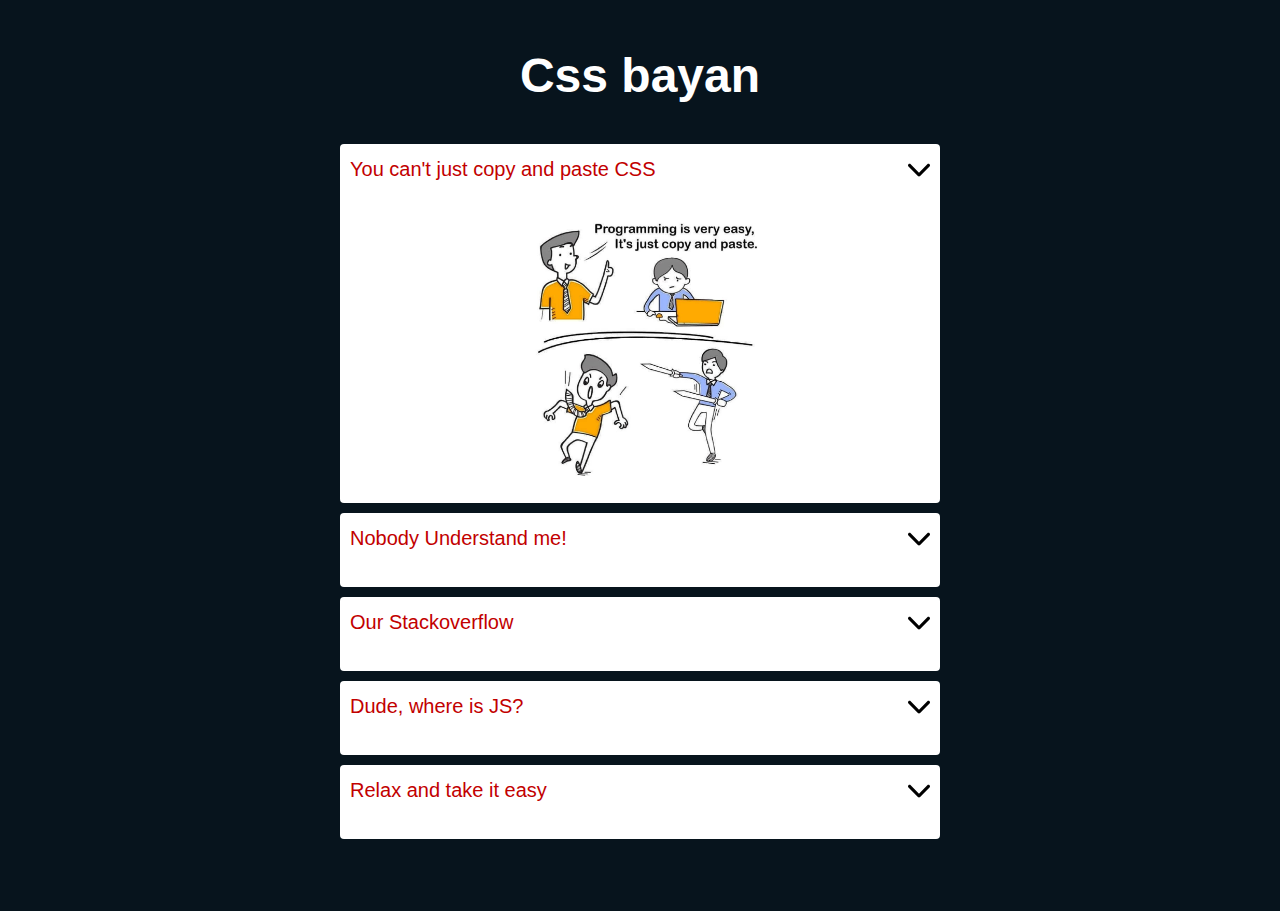
<file: index.html>
<!DOCTYPE html>
<html lang="en">
<head>
    <meta charset="UTF-8">
    <meta http-equiv="X-UA-Compatible" content="IE=edge">
    <meta name="viewport" content="width=device-width, initial-scale=1.0">
    <title>CSS Bayan</title>
    <link rel="stylesheet" href="./css/style.css">
</head>
<body>
<div class="main">
    <div>
        <h1>Css bayan</h1>
    <ul id="accordion">
        <li>
            <label for="first">
               You can't just copy and paste CSS
                <svg xmlns="http://www.w3.org/2000/svg" viewBox="0 0 448 512"><path d="M201.4 105.4c12.5-12.5 32.8-12.5 45.3 0l192 192c12.5 12.5 12.5 32.8 0 45.3s-32.8 12.5-45.3 0L224 173.3 54.6 342.6c-12.5 12.5-32.8 12.5-45.3 0s-12.5-32.8 0-45.3l192-192z"/></svg>
            </label>
            <input type="radio" name="accordion" id="first" checked>
            <div class="content">
                <img src="./memes/meme1.jpeg" alt="memes">
            </div>
        </li>
        <li>
            <label for="second">Nobody Understand me!
                <svg xmlns="http://www.w3.org/2000/svg" viewBox="0 0 448 512"><path d="M201.4 105.4c12.5-12.5 32.8-12.5 45.3 0l192 192c12.5 12.5 12.5 32.8 0 45.3s-32.8 12.5-45.3 0L224 173.3 54.6 342.6c-12.5 12.5-32.8 12.5-45.3 0s-12.5-32.8 0-45.3l192-192z"/></svg>
            </label>
            <input type="radio" name="accordion" id="second">
            <div class="content">
                <img src="./memes/meme2.jpeg" alt="May be I am java script">
            </div>
        </li>

        <li>
            <label for="third">Our Stackoverflow
                <svg xmlns="http://www.w3.org/2000/svg" viewBox="0 0 448 512"><path d="M201.4 105.4c12.5-12.5 32.8-12.5 45.3 0l192 192c12.5 12.5 12.5 32.8 0 45.3s-32.8 12.5-45.3 0L224 173.3 54.6 342.6c-12.5 12.5-32.8 12.5-45.3 0s-12.5-32.8 0-45.3l192-192z"/></svg>
            </label>
            <input type="radio" name="accordion" id="third">
            <div class="content">
                <img src="./memes/meme3.jpeg" alt="">
            </div>
        </li>

        <li>
            <label for="fourth">Dude, where is JS?
                <svg xmlns="http://www.w3.org/2000/svg" viewBox="0 0 448 512"><path d="M201.4 105.4c12.5-12.5 32.8-12.5 45.3 0l192 192c12.5 12.5 12.5 32.8 0 45.3s-32.8 12.5-45.3 0L224 173.3 54.6 342.6c-12.5 12.5-32.8 12.5-45.3 0s-12.5-32.8 0-45.3l192-192z"/></svg>
            </label>
            <input type="radio" name="accordion" id="fourth">
            <div class="content">
                <img src="./memes/meme4.jpeg" alt="">
            </div>
        </li> <li>
            <label for="fifth">Relax and  take it easy
                <svg xmlns="http://www.w3.org/2000/svg" viewBox="0 0 448 512"><path d="M201.4 105.4c12.5-12.5 32.8-12.5 45.3 0l192 192c12.5 12.5 12.5 32.8 0 45.3s-32.8 12.5-45.3 0L224 173.3 54.6 342.6c-12.5 12.5-32.8 12.5-45.3 0s-12.5-32.8 0-45.3l192-192z"/></svg>
            </label>
            <input type="radio" name="accordion" id="fifth">
            <div class="content">
               <img src="./memes/meme5.jpeg" alt="memes">
            </div>
        </li>
    </ul>
    </div>
</div>
</body>
</html>
</file>
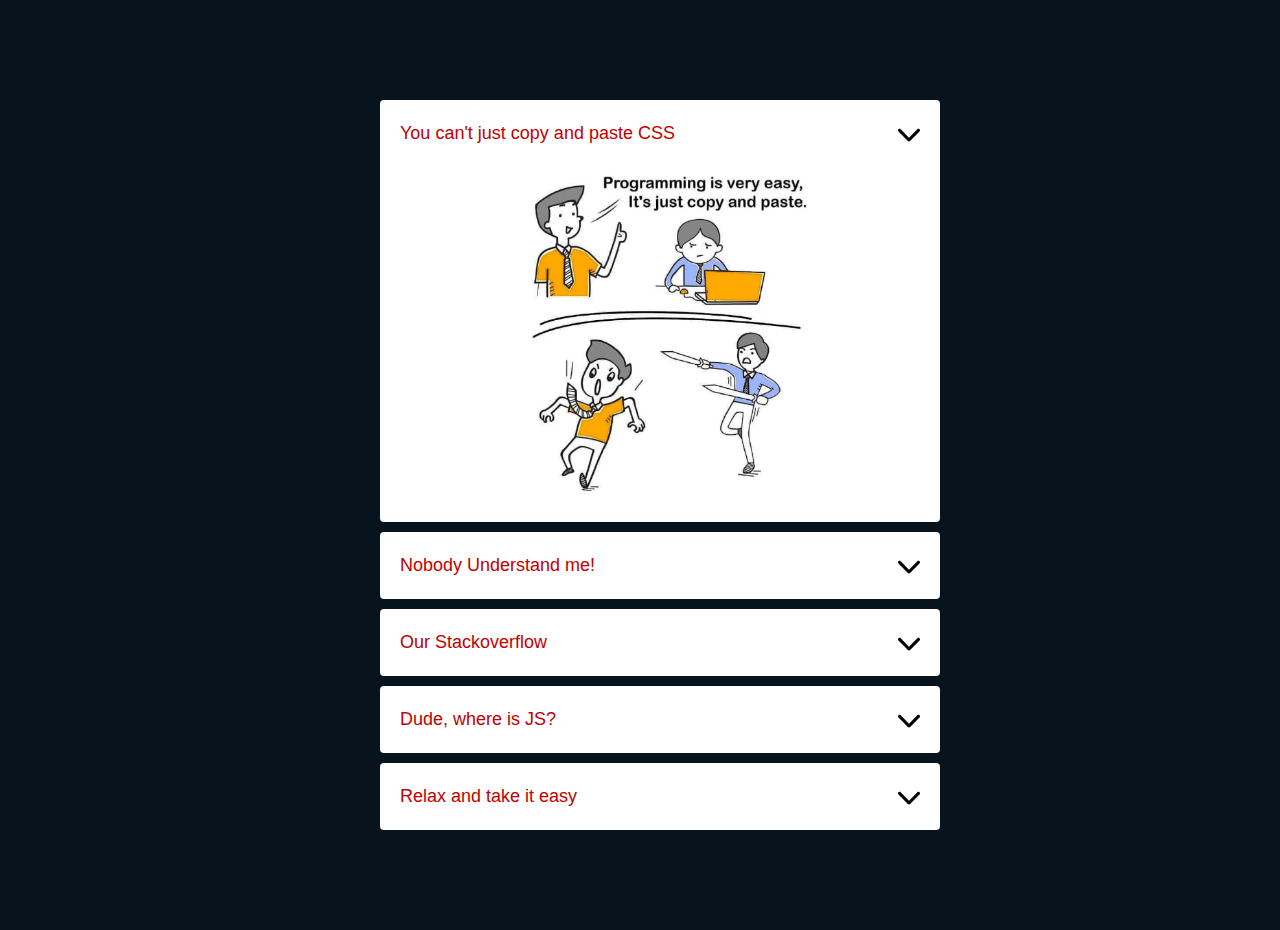
<file: cssBayan/index.html>
<!DOCTYPE html>
<html lang="en">
<head>
    <meta charset="UTF-8">
    <meta http-equiv="X-UA-Compatible" content="IE=edge">
    <meta name="viewport" content="width=device-width, initial-scale=1.0">
    <title>Document</title>
    <link rel="stylesheet" href="./css/style.css">
</head>
<body>
    <ul id="accordion">
        <li>
            <label for="first">You can't just copy and paste CSS
                <svg xmlns="http://www.w3.org/2000/svg" viewBox="0 0 448 512"><path d="M201.4 105.4c12.5-12.5 32.8-12.5 45.3 0l192 192c12.5 12.5 12.5 32.8 0 45.3s-32.8 12.5-45.3 0L224 173.3 54.6 342.6c-12.5 12.5-32.8 12.5-45.3 0s-12.5-32.8 0-45.3l192-192z"/></svg>
            </label>
            <input type="radio" name="accordion" id="first" checked>
            <div class="content">
                <img src="./memes/meme1.jpeg" alt="memes">
            </div>
        </li>
        <li>
            <label for="second">Nobody Understand me!
                <svg xmlns="http://www.w3.org/2000/svg" viewBox="0 0 448 512"><path d="M201.4 105.4c12.5-12.5 32.8-12.5 45.3 0l192 192c12.5 12.5 12.5 32.8 0 45.3s-32.8 12.5-45.3 0L224 173.3 54.6 342.6c-12.5 12.5-32.8 12.5-45.3 0s-12.5-32.8 0-45.3l192-192z"/></svg>
            </label>
            <input type="radio" name="accordion" id="second">
            <div class="content">
                <img src="./memes/meme2.jpeg" alt="May be I am java script">
            </div>
        </li>

        <li>
            <label for="third">Our Stackoverflow
                <svg xmlns="http://www.w3.org/2000/svg" viewBox="0 0 448 512"><path d="M201.4 105.4c12.5-12.5 32.8-12.5 45.3 0l192 192c12.5 12.5 12.5 32.8 0 45.3s-32.8 12.5-45.3 0L224 173.3 54.6 342.6c-12.5 12.5-32.8 12.5-45.3 0s-12.5-32.8 0-45.3l192-192z"/></svg>
            </label>
            <input type="radio" name="accordion" id="third">
            <div class="content">
                <img src="./memes/meme3.jpeg" alt="">
            </div>
        </li>

        <li>
            <label for="fourth">Dude, where is JS?
                <svg xmlns="http://www.w3.org/2000/svg" viewBox="0 0 448 512"><path d="M201.4 105.4c12.5-12.5 32.8-12.5 45.3 0l192 192c12.5 12.5 12.5 32.8 0 45.3s-32.8 12.5-45.3 0L224 173.3 54.6 342.6c-12.5 12.5-32.8 12.5-45.3 0s-12.5-32.8 0-45.3l192-192z"/></svg>
            </label>
            <input type="radio" name="accordion" id="fourth">
            <div class="content">
                <img src="./memes/meme4.jpeg" alt="">
            </div>
        </li> <li>
            <label for="fifth">Relax and  take it easy
                <svg xmlns="http://www.w3.org/2000/svg" viewBox="0 0 448 512"><path d="M201.4 105.4c12.5-12.5 32.8-12.5 45.3 0l192 192c12.5 12.5 12.5 32.8 0 45.3s-32.8 12.5-45.3 0L224 173.3 54.6 342.6c-12.5 12.5-32.8 12.5-45.3 0s-12.5-32.8 0-45.3l192-192z"/></svg>
            </label>
            <input type="radio" name="accordion" id="fifth">
            <div class="content">
               <img src="./memes/meme5.jpeg" alt="memes">
            </div>
        </li>
    </ul>
</body>
</html>
</file>
<file: css/style.css>
html {
    box-sizing: border-box;
    scroll-behavior: smooth;
    transition: all .2s ease-in-out;
}

*,
*::after,
*::before {
    box-sizing: inherit;
}

*{
    padding: 0;
    margin: 0;
}
 body {

    font-family: "Arial", sans-serif;
    font-size: 1rem;
    line-height: 1.5;
    background-color: #07141d;
    color: #222;
    text-align: center;
}
h1{
color:white;
font-size: 3rem;
}
.main{
 padding: 2.5rem;
 text-align: center;

}
img {
    max-width: 100%;
    height: auto;
}
#accordion{
    margin: 2rem auto;
    width:50%;
}
#accordion li{
    list-style: none;
    padding: .625rem;
    margin-bottom: .625rem;
    border-radius: 4px;
    background-color: #fff
}
#accordion li label{
    display: flex;
    padding: .625rem auto;
    align-items: center;
    justify-content: space-between;
    font-size: 1.25rem;
    font-weight: 500 ;
    cursor: pointer;
    color: #c20000;
}
#accordion li label svg{
    transform: rotate(180deg);
    width: 22px;
    color: #333;
}
#accordion label + input[type="radio"]{
    height: 0;
    overflow: hidden;
}
#accordion .content{
    padding: 0 .625rem;
    line-height: 1.5rem;
    max-height: 0;
    overflow: hidden;
    transition: max-height 0.5s;
text-align: center;
}
#accordion label + input[type="radio"]:checked + .content{
    max-height: 40%;
}
#accordion label + input[type="radio"]:hover + .content{
    max-height: 40%;
}

.content img{
 max-width: 50%;
}
@media screen and (min-width:320px) and (max-width:405px){
    #accordion{
        width:80%;
    }

    h1{
        font-size:1.5rem;
    }
    #accordion li label{
        font-size: 1rem;
    }
}
@media screen and (min-width:405px) and (max-width:630px) {
    #accordion{
        max-width:80%;
    }
    h1{
        font-size: 2rem;
    }
    #accordion li label{
        font-size: 1.125rem;
    }
}
</file>
<file: cssBayan/css/style.css>
html {
    box-sizing: border-box;
}

*,
*::after,
*::before {
    box-sizing: inherit;
}

 body {
    padding: 0;
    margin: 0;
    font-family: "Arial", sans-serif;
    font-size: 16px;
    line-height: 1.5;
    background-color: #07141d;
    color: #222;
}

img {
    max-width: 100%;
    height: auto;
}
#accordion{
    margin: 100px auto;
    width:600px;
}
#accordion li{
    list-style: none;
    padding: 10px;
    margin-bottom: 10px;
    border-radius: 4px;
    background-color: #fff
}
#accordion li label{
    display: flex;
    padding: 10px;
    align-items: center;
    justify-content: space-between;
    font-size: 18px;
    font-weight: 500 ;
    cursor: pointer;
    color: #c20000;
}
#accordion li label svg{
    transform: rotate(180deg);
    width: 22px;
    color: #333;
}
#accordion label + input[type="radio"]{
    display: none;
}
#accordion .content{
    padding: 0 10px;
    line-height: 26px;
    max-height: 0;
    overflow: hidden;
    transition: max-height 0.5s;
text-align: center;
}
#accordion label + input[type="radio"]:checked + .content{
    max-height: 400px;
}

.content img{
 max-width: 350px;
}
</file>
